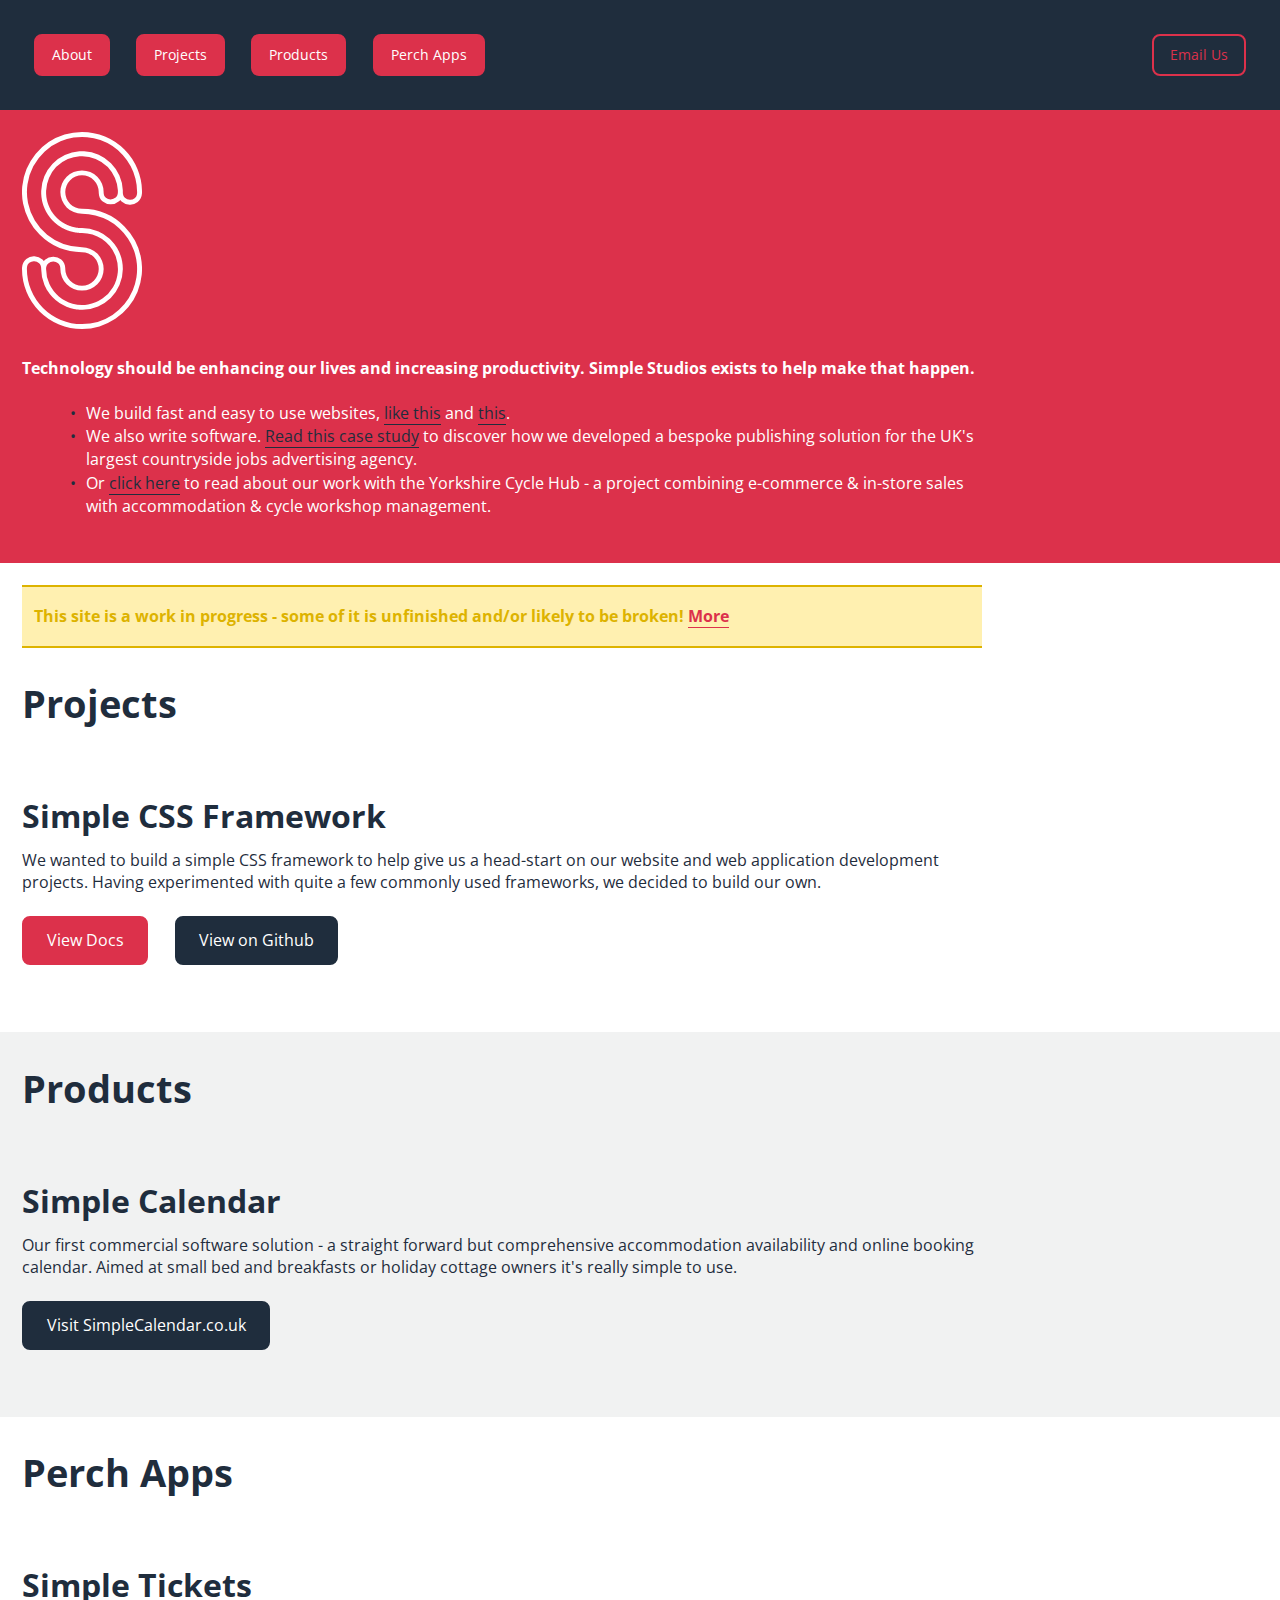
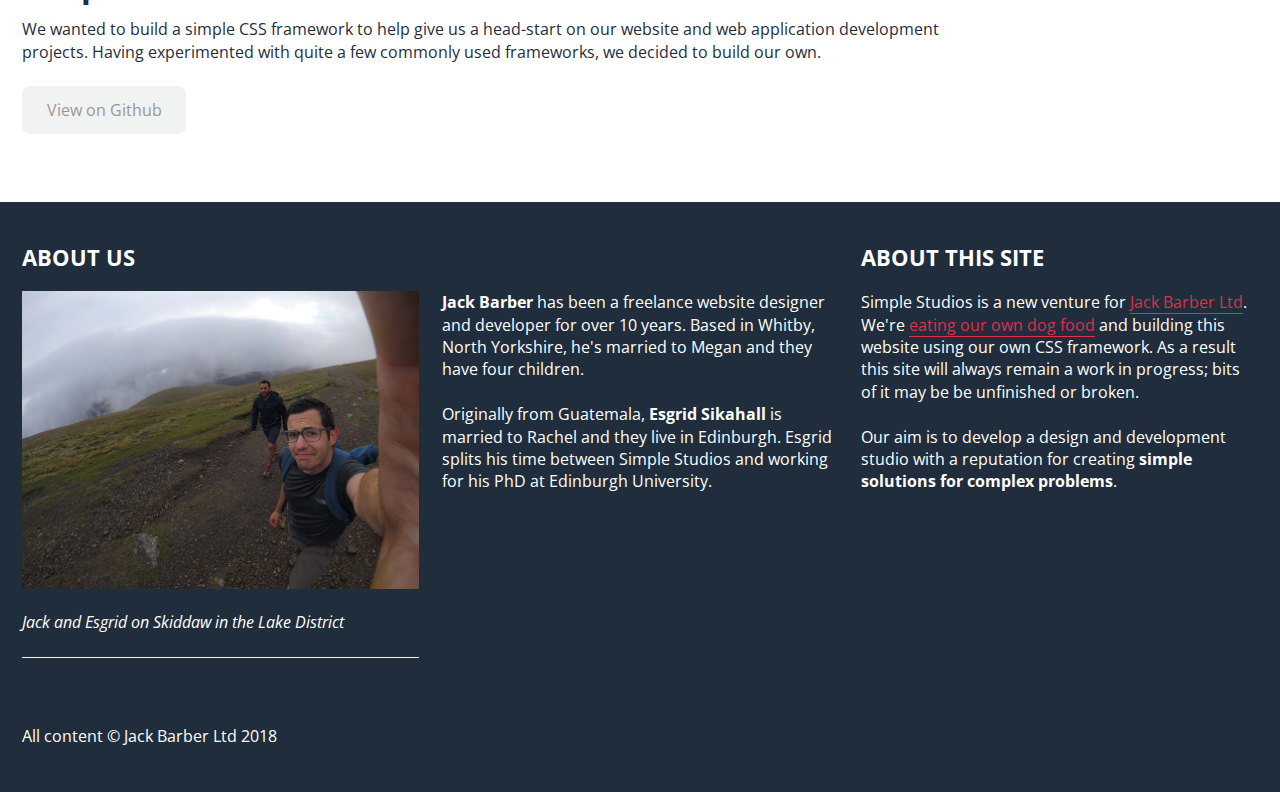
<file: index.html>
<!doctype html>
<html lang="en-GB">
<head>
	<meta charset="utf-8" />
	
	<title>Simple Studios</title>
	<link href="https://fonts.googleapis.com/css?family=Open+Sans:400,400i,700,700i" rel="stylesheet"> 
	<link href="simple-css-framework.css" rel="stylesheet" />
	<style>
		img.logo{
			max-width:120px;
			height:auto;
			margin-bottom:var(--single-line);
		}	
	</style>

    <meta name="viewport" content="width=device-width, initial-scale=1, viewport-fit=cover">
</head>
<body>
	<section class="primary">
		<header>
			<nav class="horizontal">
				<ul>
					<li><a class="button secondary smaller" href="#about">About</a></li>
					<li><a class="button secondary smaller" href="#projects">Projects</a></li>
					<li><a class="button secondary smaller" href="#products">Products</a></li>
					<li><a class="button secondary smaller" href="#perch">Perch Apps</a></li>
					<li class="push-right"><a class="button secondary outline smaller" href="mailto:hello@simplestudios.co.uk?subject=Website Enquiry">Email Us</a></li>
				</ul>
			</nav>
		</header>
	</section>
	<section class="secondary" id="about">
		<div class="row">
			<div>
				<img src="images/simplestudios.svg" alt="Simple Studios" class="logo" />
				<p><strong>Technology should be enhancing our lives and increasing productivity. Simple Studios exists to help make that happen.</strong></p>
				<ul>
					<li>We build fast and easy to use websites, <a href="http://whitbysurf.co.uk" target="_blank">like this</a> and <a href="https://spicule.co.uk" target="_blank">this</a>.</li>
					<li>We also write software. <a href="#">Read this case study</a> to discover how we developed a bespoke publishing solution for the UK's largest countryside jobs advertising agency.</li>
					<li>Or <a href="#">click here</a> to read about our work with the Yorkshire Cycle Hub - a project combining e-commerce &amp; in-store sales with accommodation &amp; cycle workshop management.</li>
				</ul>
			</div>
		</div>
	</section>
	<section id="projects">
		<div class="row">
			<div>
				<p class="alert warning">This site is a work in progress - some of it is unfinished and/or likely to be broken! <a href="#more">More</a></p>
				<h2>Projects</h2>
			</div>
		</div>
	</section>
	<section>
		<div class="row">
			<div>
				<h3>Simple CSS Framework</h3>
				<p>We wanted to build a simple CSS framework to help give us a head-start on our website and web application development projects. Having experimented with quite a few commonly used frameworks, we decided to build our own.</p>
				<p><a class="button secondary" href="simple-css-framework.html">View Docs</a> <a class="button primary" href="https://github.com/simplestudiosuk/simple-css-framework" target="_blank">View on Github</a></p>
			</div>
		</div>
	</section>
	<section class="light-neutral" id="products">
		<div class="row">
			<div>
				<h2>Products</h2>
			</div>
		</div>
	</section>
	<section class="light-neutral">
		<div class="row">
			<div>
				<h3>Simple Calendar</h3>
				<p>Our first commercial software solution - a straight forward but comprehensive accommodation availability and online booking calendar. Aimed at small bed and breakfasts or holiday cottage owners it's really simple to use.</p>
				<p><a class="button primary" href="https://simplecalendar.co.uk" target="_blank">Visit SimpleCalendar.co.uk</a></p>
			</div>
		</div>
	</section>
	<section id="perch">
		<div class="row">
			<div>
				<h2>Perch Apps</h2>
			</div>
		</div>
	</section>
	<section>
		<div class="row">
			<div>
				<h3>Simple Tickets</h3>
				<p>We wanted to build a simple CSS framework to help give us a head-start on our website and web application development projects. Having experimented with quite a few commonly used frameworks, we decided to build our own.</p>
				<p><a class="button disabled" href="#">View on Github</a></p>
			</div>
		</div>
	</section>
	<section class="primary" id="more">
		<div class="row">
			<div>
				<h4>About Us</h4>
				<figure>
					<img src="images/jack-esgrid.jpg" alt="Jack Barber and Esgrid Sikahall" />
					<figcaption>Jack and Esgrid on Skiddaw in the Lake District</figcaption>
				</figure>
			</div>
			<div>
				<p class="margin-h4"><strong>Jack Barber</strong> has been a freelance website designer and developer for over 10 years. Based in Whitby, North Yorkshire, he's married to Megan and they have four children.</p>
				<p>Originally from Guatemala, <strong>Esgrid Sikahall</strong> is married to Rachel and they live in Edinburgh. Esgrid splits his time between Simple Studios and working for his PhD at Edinburgh University.</p>
			</div>
			<div>
				<h4>About This Site</h4>
				<p>Simple Studios is a new venture for <a href="https://jackbarber.co.uk">Jack Barber Ltd</a>. We're <a href="https://en.wikipedia.org/wiki/Eating_your_own_dog_food" target="_blank">eating our own dog food</a> and building this website using our own CSS framework. As a result this site will always remain a work in progress; bits of it may be be unfinished or broken.</p>
				<p>Our aim is to develop a design and development studio with a reputation for creating <strong>simple solutions for complex problems</strong>.</p>
			</div>
		</div>
		<div class="row">
			<div>
				<p>All content &copy; Jack Barber Ltd 2018</p>
			</div>
		</div>
	</section>
</body>
</html>
</file>
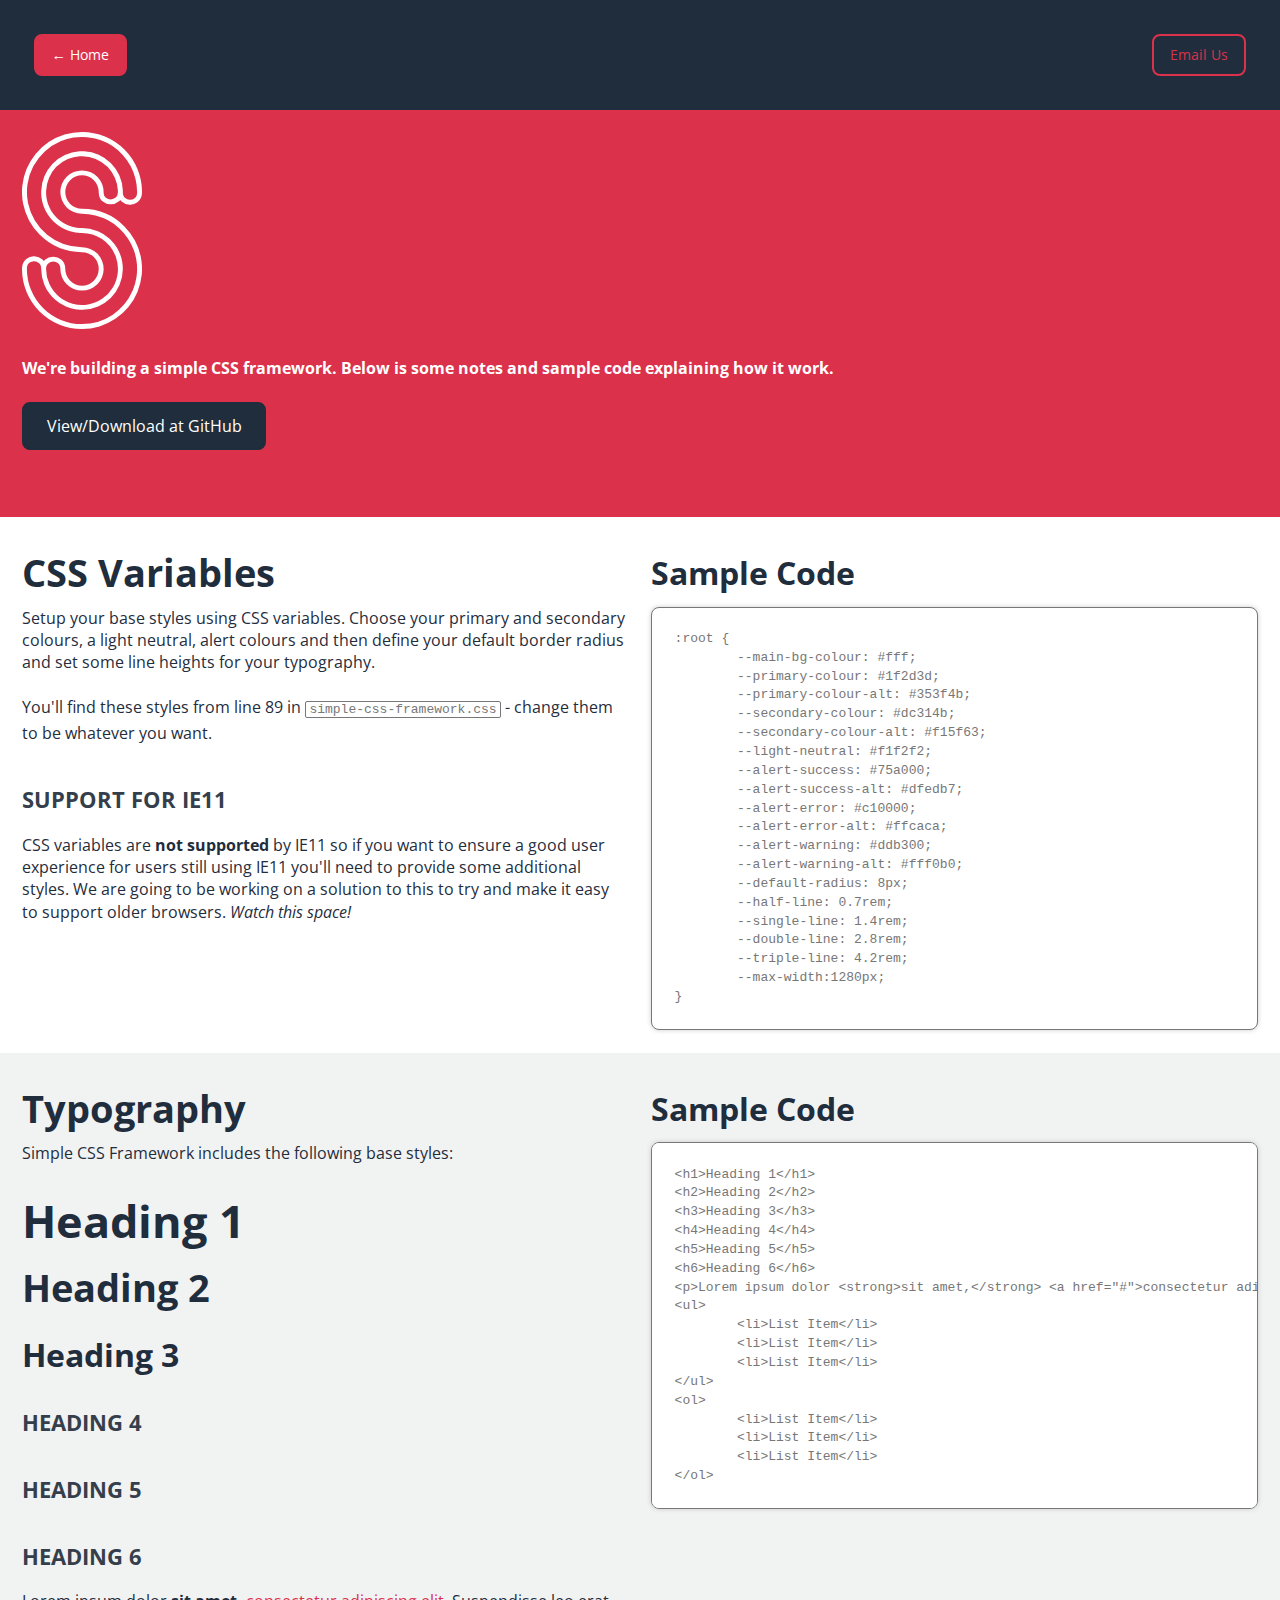
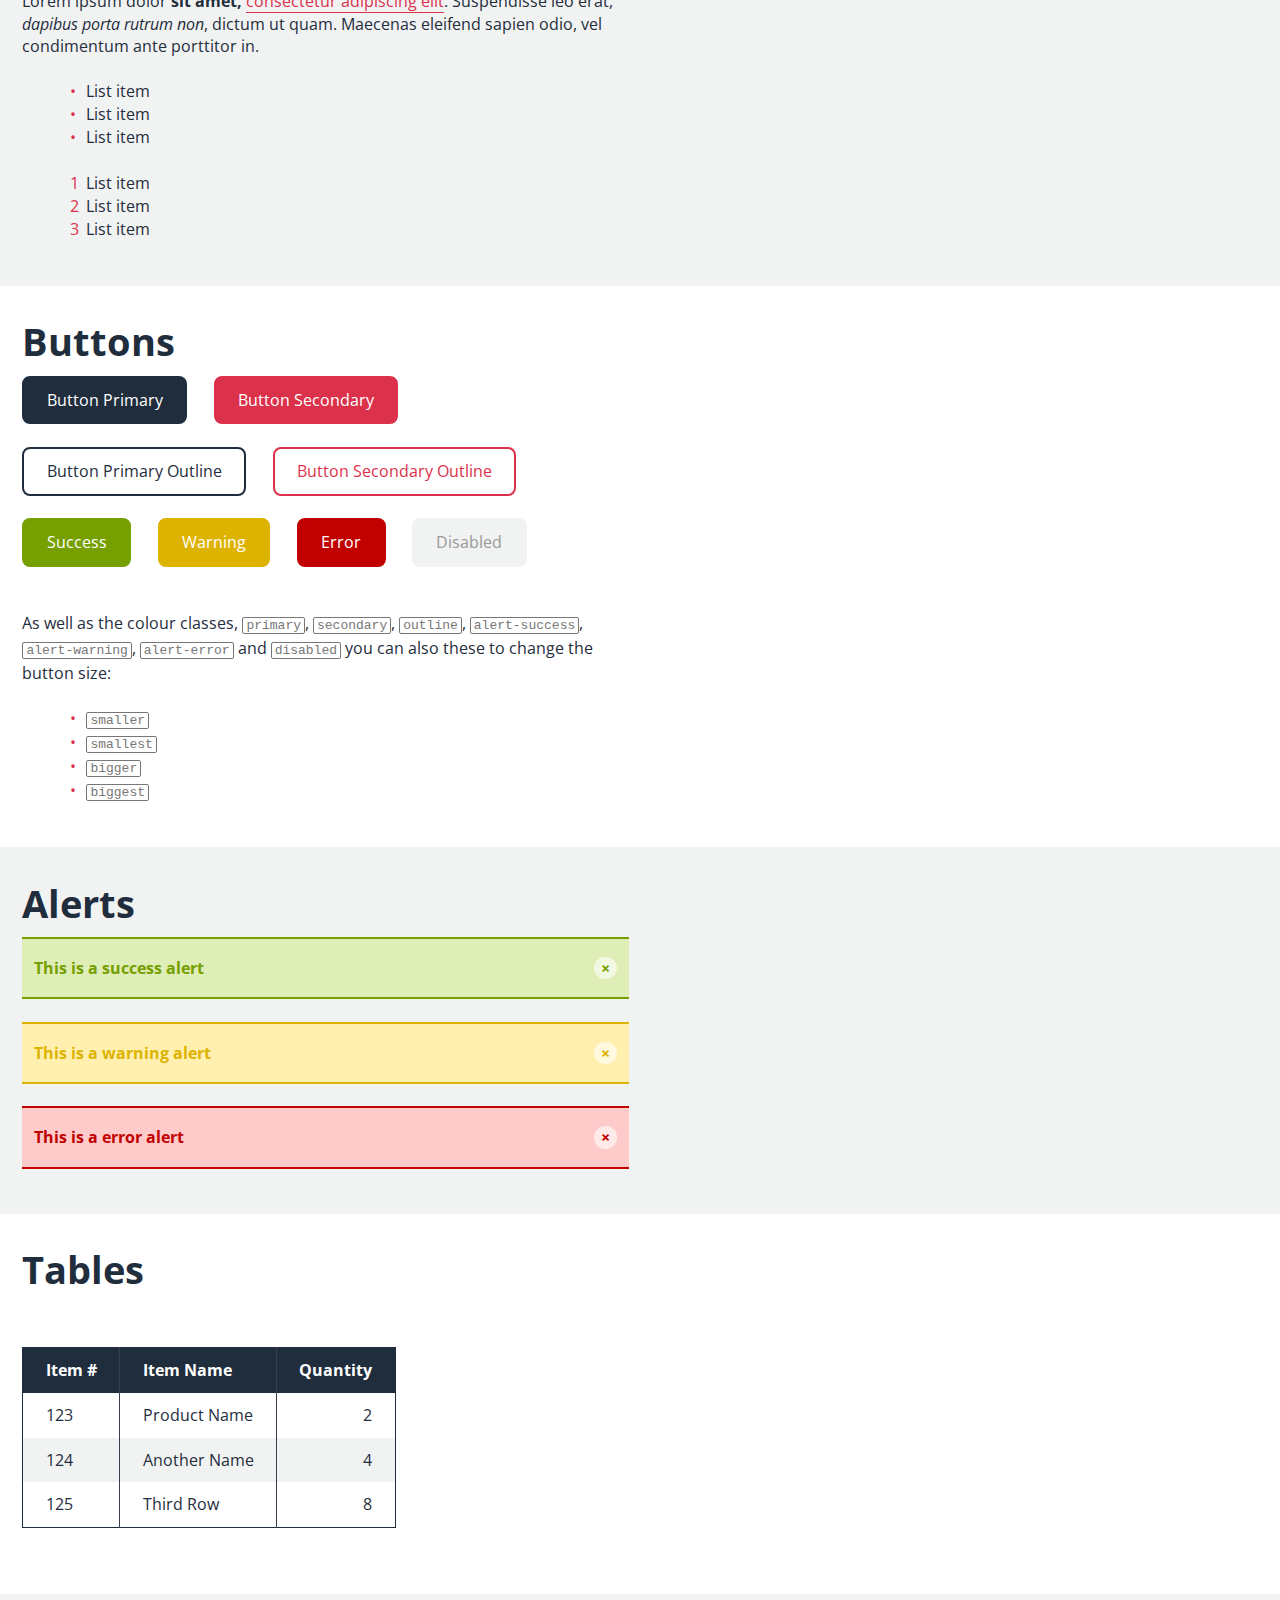
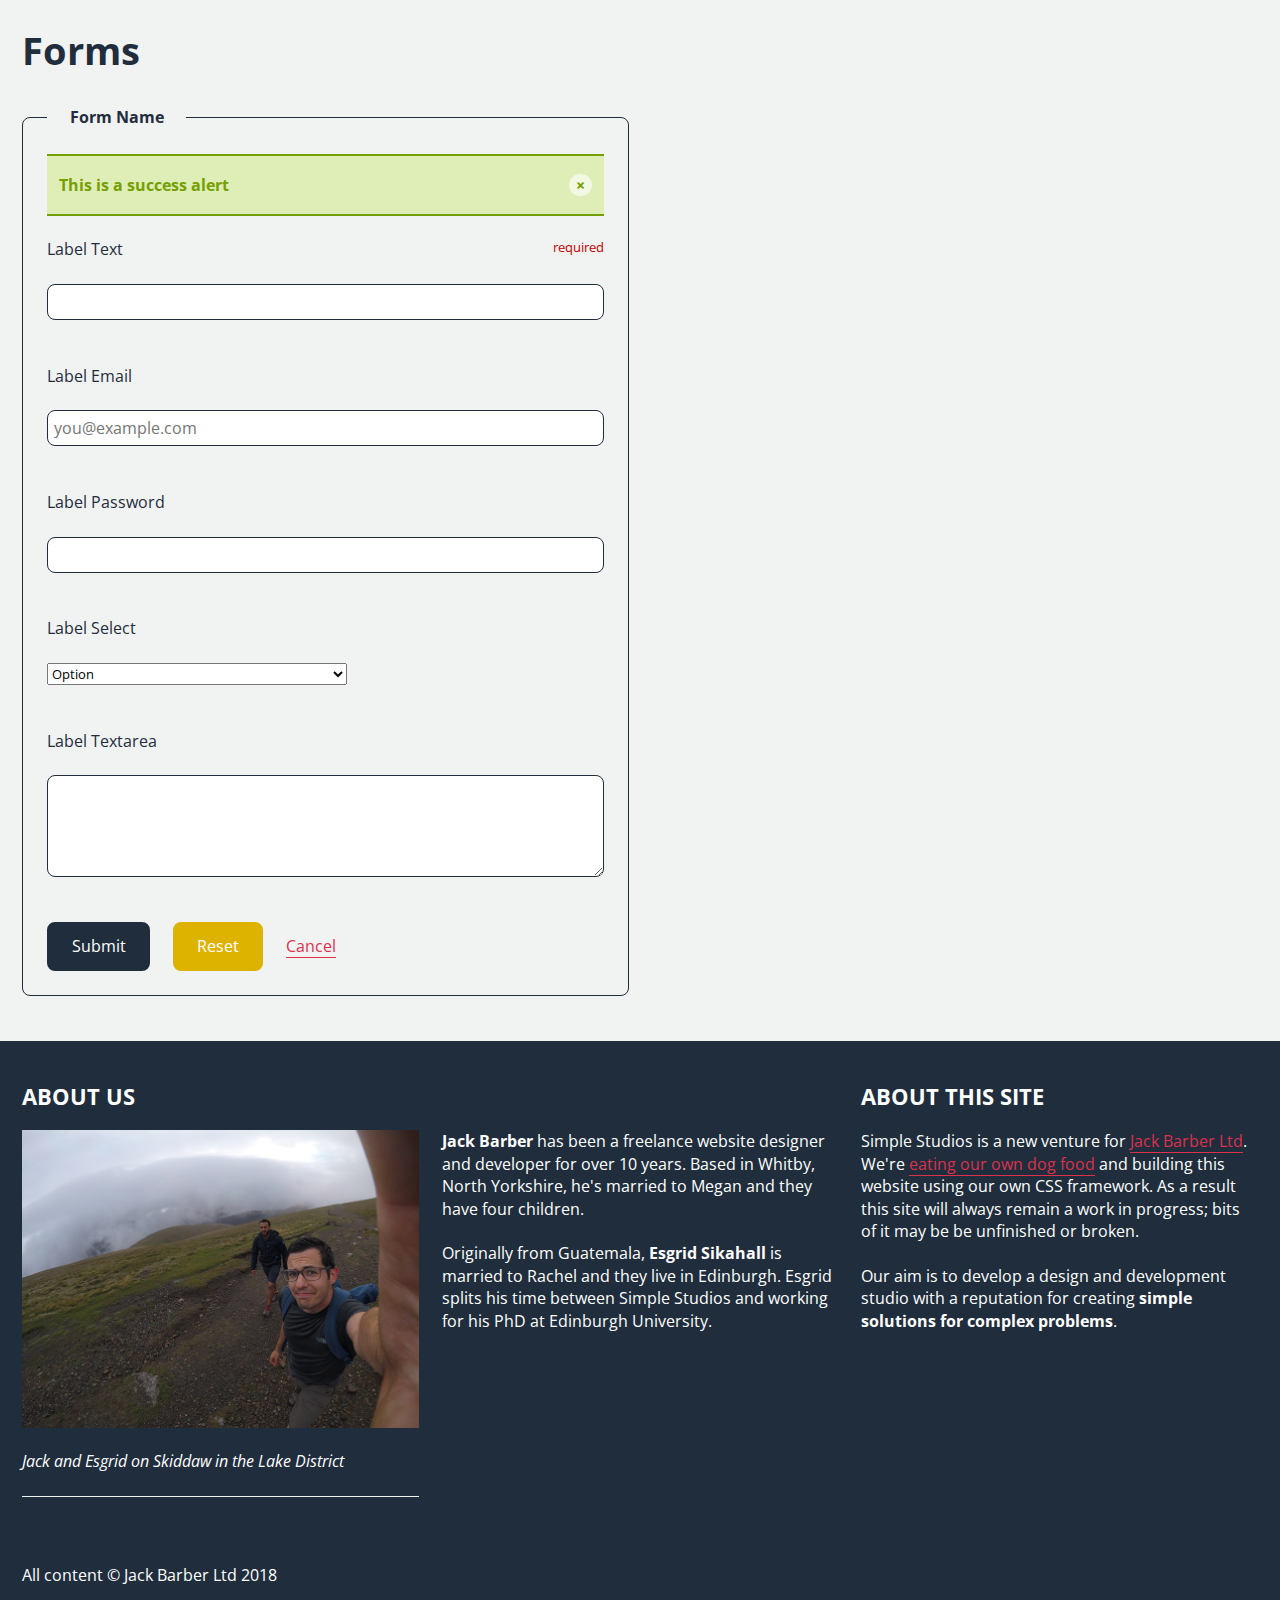
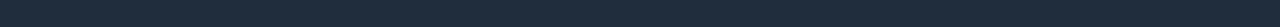
<file: simple-css-framework.html>
<!doctype html>
<html lang="en-GB">
<head>
	<meta charset="utf-8" />
	
	<title>Simple Studios</title>
	<link href="https://fonts.googleapis.com/css?family=Open+Sans:400,400i,700,700i" rel="stylesheet"> 
	<link href="simple-css-framework.css" rel="stylesheet" />
	<style>
		img.logo{
			max-width:120px;
			height:auto;
			margin-bottom:var(--single-line);
		}	
		pre{
			border:1px solid #777;
			border-radius:var(--default-radius);
			background:#fff;
			box-shadow:0px 0px 5px #ccc;
			color:#777;
			padding:var(--single-line);
			font-family:monospace;
			overflow:auto;
		}
		span.code{
			border:1px solid #777;
			border-radius:2px;
			background:#fff;
			color:#777;
			padding:0px 3px;
			font-family:monospace;
		}
	</style>

    <meta name="viewport" content="width=device-width, initial-scale=1, viewport-fit=cover">
</head>
<body>
	<section class="primary">
		<header>
			<nav class="horizontal">
				<ul>
					<li><a class="button secondary smaller" href="/">&larr; Home</a></li>
					<li class="push-right"><a class="button secondary outline smaller" href="mailto:hello@simplestudios.co.uk?subject=Website Enquiry">Email Us</a></li>
				</ul>
			</nav>
		</header>
	</section>
	<section class="secondary" id="about">
		<div class="row">
			<div>
				<img src="images/simplestudios.svg" alt="Simple Studios" class="logo" />
				<p><strong>We're building a simple CSS framework. Below is some notes and sample code explaining how it work.</strong></p>
				<p><a class="button primary" href="https://github.com/simplestudiosuk/simple-css-framework">View/Download at GitHub</a></p>
			</div>
		</div>
	</section>
	<section>
		<div class="row">
			<div>
				<h2>CSS Variables</h2>
				<p>Setup your base styles using CSS variables. Choose your primary and secondary colours, a light neutral, alert colours and then define your default border radius and set some line heights for your typography.</p>
				<p>You'll find these styles from line 89 in <span class="code">simple-css-framework.css</span> - change them to be whatever you want.</p>
				<h4>Support for IE11</h4>
				<p>CSS variables are <strong>not supported</strong> by IE11 so if you want to ensure a good user experience for users still using IE11 you'll need to provide some additional styles. We are going to be working on a solution to this to try and make it easy to support older browsers. <em>Watch this space!</em></p>
			</div>
			<div>
				<h3>Sample Code</h3>
				<pre>:root {
	--main-bg-colour: #fff;
	--primary-colour: #1f2d3d;
	--primary-colour-alt: #353f4b;
	--secondary-colour: #dc314b;
	--secondary-colour-alt: #f15f63;
	--light-neutral: #f1f2f2;
	--alert-success: #75a000;
	--alert-success-alt: #dfedb7;
	--alert-error: #c10000;
	--alert-error-alt: #ffcaca;
	--alert-warning: #ddb300;
	--alert-warning-alt: #fff0b0;
	--default-radius: 8px;
	--half-line: 0.7rem;
	--single-line: 1.4rem;
	--double-line: 2.8rem;
	--triple-line: 4.2rem;
	--max-width:1280px;
}</pre>
			</div>
		</div>
	</section>
	<section class="light-neutral">
		<div class="row">
			<div>
				<h2>Typography</h2>
				<p>Simple CSS Framework includes the following base styles:</p>
				<h1>Heading 1</h1>
				<h2>Heading 2</h2>
				<h3>Heading 3</h3>
				<h4>Heading 4</h4>
				<h5>Heading 5</h5>
				<h6>Heading 6</h6>
				<p>Lorem ipsum dolor <strong>sit amet,</strong> <a href="#">consectetur adipiscing elit</a>. Suspendisse leo erat, <em>dapibus porta rutrum non</em>, dictum ut quam. Maecenas eleifend sapien odio, vel condimentum ante porttitor in.</p>
				<ul>
					<li>List item</li>
					<li>List item</li>
					<li>List item</li>
				</ul>
				<ol>
					<li>List item</li>
					<li>List item</li>
					<li>List item</li>
				</ol>
			</div>
			<div>
				<h3>Sample Code</h3>
				<pre>&lt;h1&gt;Heading 1&lt;/h1&gt;
&lt;h2&gt;Heading 2&lt;/h2&gt;
&lt;h3&gt;Heading 3&lt;/h3&gt;
&lt;h4&gt;Heading 4&lt;/h4&gt;
&lt;h5&gt;Heading 5&lt;/h5&gt;
&lt;h6&gt;Heading 6&lt;/h6&gt;
&lt;p&gt;Lorem ipsum dolor &lt;strong&gt;sit amet,&lt;/strong&gt; &lt;a href="#"&gt;consectetur adipiscing elit&lt;/a&gt;. Suspendisse leo erat, &lt;em&gt;dapibus porta rutrum non&lt;/em&gt;, dictum ut quam. Maecenas eleifend sapien odio, vel condimentum ante porttitor in.&lt;/p&gt;
&lt;ul&gt;
	&lt;li&gt;List Item&lt;/li&gt;
	&lt;li&gt;List Item&lt;/li&gt;
	&lt;li&gt;List Item&lt;/li&gt;
&lt;/ul&gt;
&lt;ol&gt;
	&lt;li&gt;List Item&lt;/li&gt;
	&lt;li&gt;List Item&lt;/li&gt;
	&lt;li&gt;List Item&lt;/li&gt;
&lt;/ol&gt;</pre>
			</div>
		</div>
	</section>
	<section>
		<div class="row">
			<div>
				<h2>Buttons</h2>
				<p><a class="button primary" href="#">Button Primary</a> <a class="button secondary" href="#">Button Secondary</a> <a class="button primary outline" href="#">Button Primary Outline</a> <a class="button secondary outline" href="#">Button Secondary Outline</a> <a class="button alert-success" href="#">Success</a> <a class="button alert-warning" href="#">Warning</a> <a class="button alert-error" href="#">Error</a> <a class="button disabled" href="#">Disabled</a></p>
				<p>As well as the colour classes, <span class="code">primary</span>, <span class="code">secondary</span>, <span class="code">outline</span>, <span class="code">alert-success</span>, <span class="code">alert-warning</span>, <span class="code">alert-error</span> and <span class="code">disabled</span> you can also these to change the button size:</p>
				<ul>
					<li><span class="code">smaller</span></li>
					<li><span class="code">smallest</span></li>
					<li><span class="code">bigger</span></li>
					<li><span class="code">biggest</span></li>
				</ul>
			</div>
			<div>
				
			</div>
		</div>
	</section>
	<section class="light-neutral">
		<div class="row">
			<div>
				<h2>Alerts</h2>
				<p class="alert success">This is a success alert <span>&times;</span></p>
				<p class="alert warning">This is a warning alert <span>&times;</span></p>
				<p class="alert error">This is a error alert <span>&times;</span></p>
			</div>
			<div>
				
			</div>
		</div>
	</section>
	<section>
		<div class="row">
			<div>
				<h2>Tables</h2>
				<table>
					<thead>
						<tr>
							<th>Item #</th>
							<th>Item Name</th>
							<th>Quantity</th>
						</tr>
					</thead>
					<tbody>
						<tr>
							<td>123</td>
							<td>Product Name</td>
							<td class="align-right">2</td>
						</tr>
						<tr>
							<td>124</td>
							<td>Another Name</td>
							<td class="align-right">4</td>
						</tr>
						<tr>
							<td>125</td>
							<td>Third Row</td>
							<td class="align-right">8</td>
						</tr>
					</tbody>
				</table>	
			</div>
			<div>
				
			</div>
		</div>
	</section>
	<section class="light-neutral">
		<div class="row">
			<div>
				<h2>Forms</h2>
				<form>
					<fieldset>
						<legend>Form Name</legend>
						<p class="alert success">This is a success alert <span>&times;</span></p>
						<label for="input">Label Text <span>required</span></label>
						<input type="text" id="input" name="text" placeholder="" />
						<label for="email">Label Email</label>
						<input type="email" id="email" name="text" placeholder="you@example.com" />
						<label for="password">Label Password</label>
						<input type="password" id="password" name="password" placeholder="" />
						<label for="select">Label Select</label>
						<select name="select" id="select">
							<option>Option</option>
						</select>
						<label for="comment">Label Textarea</label>
						<textarea id="comment" name="comment" rows="4" cols="30"></textarea>
						<input type="submit" class="button" value="Submit" /><input type="reset" class="button alert-warning" value="Reset" /><a class="inline" href="#">Cancel</a>
					</fieldset>
				</form>
			</div>
			<div>
				
			</div>
		</div>
	</section>
	<section class="primary" id="more">
		<div class="row">
			<div>
				<h4>About Us</h4>
				<figure>
					<img src="images/jack-esgrid.jpg" alt="Jack Barber and Esgrid Sikahall" />
					<figcaption>Jack and Esgrid on Skiddaw in the Lake District</figcaption>
				</figure>
			</div>
			<div>
				<p class="margin-h4"><strong>Jack Barber</strong> has been a freelance website designer and developer for over 10 years. Based in Whitby, North Yorkshire, he's married to Megan and they have four children.</p>
				<p>Originally from Guatemala, <strong>Esgrid Sikahall</strong> is married to Rachel and they live in Edinburgh. Esgrid splits his time between Simple Studios and working for his PhD at Edinburgh University.</p>
			</div>
			<div>
				<h4>About This Site</h4>
				<p>Simple Studios is a new venture for <a href="https://jackbarber.co.uk">Jack Barber Ltd</a>. We're <a href="https://en.wikipedia.org/wiki/Eating_your_own_dog_food" target="_blank">eating our own dog food</a> and building this website using our own CSS framework. As a result this site will always remain a work in progress; bits of it may be be unfinished or broken.</p>
				<p>Our aim is to develop a design and development studio with a reputation for creating <strong>simple solutions for complex problems</strong>.</p>
			</div>
		</div>
		<div class="row">
			<div>
				<p>All content &copy; Jack Barber Ltd 2018</p>
			</div>
		</div>
	</section>
</body>
</html>
</file>
<file: simple-css-framework.css>
/*
	Simple CSS Framework is a project by simplestudios.co.uk
	
	It is intended as a lightweight set of styles which can provide a
	quick starting point for responsive website development.
	
	We are not CSS experts, there will be errors, and it won't all be
	written using bleeding-edge techniques - but it will be functional.
	
	Our aim is to build something which will help us get a head start on 
	layout and structure as we build client websites and web applications.
	
	Feel free to use it as you see fit!
	
	License: none (public domain)
*/

/*
	Table of Contents
	1. CSS Reset
	2. Global Styles
	3. Typography
	4. Tables
	5. Forms and Buttons
	6. Layout
	7. Menus
*/

/*
	1. CSS Reset
*/

/* http://meyerweb.com/eric/tools/css/reset/ 
   v2.0 | 20110126
   License: none (public domain)
*/

html, body, div, span, applet, object, iframe,
h1, h2, h3, h4, h5, h6, p, blockquote, pre,
a, abbr, acronym, address, big, cite, code,
del, dfn, em, img, ins, kbd, q, s, samp,
small, strike, strong, sub, sup, tt, var,
b, u, i, center,
dl, dt, dd, ol, ul, li,
fieldset, form, label, legend,
table, caption, tbody, tfoot, thead, tr, th, td,
article, aside, canvas, details, embed, 
figure, figcaption, footer, header, hgroup, 
menu, nav, output, ruby, section, summary,
time, mark, audio, video {
	margin: 0;
	padding: 0;
	border: 0;
	font-size: 100%;
	font: inherit;
	vertical-align: baseline;
}
/* HTML5 display-role reset for older browsers */
article, aside, details, figcaption, figure, 
footer, header, hgroup, menu, nav, section {
	display: block;
}
body {
	line-height: 1;
}
ol, ul {
	list-style: none;
}
blockquote, q {
	quotes: none;
}
blockquote:before, blockquote:after,
q:before, q:after {
	content: '';
	content: none;
}
table {
	border-collapse: collapse;
	border-spacing: 0;
}

/*
	2. Global Styles
*/

/*
	Setup some global styles for the system - referencing fonts included in the site's head
*/
:root {
	--main-bg-colour: #fff;
	--primary-colour: #1f2d3d;
	--primary-colour-alt: #353f4b;
	--secondary-colour: #dc314b;
	--secondary-colour-alt: #f15f63;
	--light-neutral: #f1f2f2;
	--alert-success: #75a000;
	--alert-success-alt: #dfedb7;
	--alert-error: #c10000;
	--alert-error-alt: #ffcaca;
	--alert-warning: #ddb300;
	--alert-warning-alt: #fff0b0;
	--default-radius: 8px;
	--half-line: 0.7rem;
	--single-line: 1.4rem;
	--double-line: 2.8rem;
	--triple-line: 4.2rem;
	--max-width:1280px;
}
*{
	box-sizing:border-box;
	font-family:'Open Sans', sans-serif;
}
body{
	font-family:'Open Sans', sans-serif;
	font-size:1em;
	line-height:1.45;
	-webkit-font-smoothing: antialiased;
	background:var(--main-bg-color);
}

/*
	3. Typography
*/

/*
	Styles for type - sizes, weights, margins etc. - trying to get away with as little as possible
*/
h1,h2,h3,h4,h5,h6{
	font-weight:700;
	line-height:var(--triple-line);
	color:var(--primary-colour);
}
h1{
	font-size:2.8em;
}
h2{
	font-size:2.4em;
}
h3{
	font-size:2.0em;
}
h4,h5,h6{
	font-size:1.4em;
	text-transform: uppercase;
	color:var(--primary-colour-alt);
}
p{
	margin-bottom:var(--single-line);
	max-width:60em;
	color:var(--primary-colour);
	line-height:var(--single-line);
	margin-bottom:var(--single-line);
}
ul{
	margin-bottom:var(--single-line);
	list-style:none;
	color: var(--primary-colour);
	margin-left:4em;
	max-width:56em;
}
ul li{
	max-width:56em;
}
ul li::before{
	content: "•"; 
	color: var(--secondary-colour);
	display: inline-block; 
	width: 1em;
	margin-left: -1em
}
.secondary ul li::before{
	color: var(--primary-colour);
}
ol{
	margin-bottom:var(--single-line);
	list-style:none;
	color: var(--primary-colour);
	margin-left:4em;
	max-width:56em;
}
ol li::before {
	content: counter(li); 
	color: var(--secondary-colour);
	display: inline-block; 
	width: 1em;
	margin-left: -1em;
}
ol li{
	counter-increment: li;
}
a{
	text-decoration:none;
	color:var(--secondary-colour);
	border-bottom:1px solid var(--secondary-colour);
}
a:hover{
	color:var(--secondary-colour-alt);
	border-bottom:1px solid var(--secondary-colour-alt);
}
a:focus,a:active{
	background:lightyellow;
}
strong{
	font-weight:700;
}
em{
	font-style:italic;
}
.margin-h1{
	margin-top:calc(2.8em + var(--double-line));
}
.margin-h2{
	margin-top:calc(2.4em + var(--double-line));
}
.margin-h3{
	margin-top:calc(2em + var(--double-line));
}
.margin-h4,.margin-h5,.margin-h6{
	margin-top:calc(1.4em + var(--double-line));
}
/*
	4. Tables
*/
table{
	margin:calc(var(--double-line) - 1px) 0;
	border:1px solid var(--primary-colour);
	color:var(--primary-colour);
}
thead{
	background:var(--primary-colour);
}
tr:nth-child(even){
	background: var(--light-neutral);
}
th{
	font-weight:700;
	line-height:var(--double-line);
	padding:0 var(--single-line);
	text-align:left;
	border-right:1px solid var(--primary-colour-alt);
	color:#fff;
}
th:last-child{
	border-right:none;
}
td{
	line-height:var(--double-line);
	padding:0 var(--single-line);
	border-right:1px solid  var(--primary-colour-alt);
}
td:last-child{
	border-right:none;
}
td.align-right{
	text-align:right;
}

/*
	5. Forms and Buttons
*/
form{
	max-width:60em;
}
fieldset{
	margin:var(--single-line) 0px;
	padding:24px;
	border:1px solid var(--primary-colour);
	border-radius:var(--default-radius);
}
fieldset legend{
	background: var(--main-bg-colour);
	padding:0 var(--single-line);
	margin-left:-var(--single-line);
	color:var(--primary-colour);
	font-weight:700;
}
label{
	width:100%;
	display:block;
	margin-bottom:var(--single-line);
	color: var(--primary-colour);
}
label span{
	float:right;
	font-size:80%;
	color: var(--alert-error);
}
input,textarea{
	margin-bottom:var(--double-line);
	min-width:300px;
	border:1px solid var(--primary-colour);
	padding:6px;
	font-size:1em;
	border-radius:var(--default-radius);
	width:100%;
}
textarea{
	display:block;
	font-size:1em;
}
select{
	min-width:300px;
	display:block;
	margin-bottom:var(--double-line);
}
input:focus,textarea:focus{
	background:lightyellow;
}
.button{
	text-decoration: none;
	background: var(--primary-colour);
	color: var(--main-bg-colour);
	min-width:auto;
	padding:var(--half-line) var(--single-line);
	border-radius:var(--default-radius);
	border:2px solid var(--primary-colour);
	display:inline-block;
	cursor:pointer;
	margin-right:var(--single-line);
	margin-bottom:var(--single-line);
	line-height:var(--single-line);
}
.button.primary{
	background: var(--primary-colour);
	color: var(--main-bg-colour);
}
.button.primary.outline{
	border:2px solid var(--primary-colour);
	color: var(--primary-colour);
	background:transparent;
}
.button.secondary{
	background: var(--secondary-colour);
	border:2px solid var(--secondary-colour);
	color: var(--main-bg-colour);
}
.button.secondary.outline{
	border:2px solid var(--secondary-colour);
	color: var(--secondary-colour);
	background:transparent;
}
.button.alert-success{
	border:2px solid var(--alert-success);
	background: var(--alert-success);
	color: var(--main-bg-colour);
}
.button.alert-warning{
	border:2px solid var(--alert-warning);
	background: var(--alert-warning);
	color: var(--main-bg-colour);	
}
.button.alert-error{
	border:2px solid var(--alert-error);
	background: var(--alert-error);
	color: var(--main-bg-colour);
}
.button:hover{
	background: var(--light-neutral);
	border:2px solid var(--secondary-colour);
	color: var(--main-primary-colour);
}
.button.primary.outline:hover{
	border:2px solid var(--secondary-colour);
	color: var(--secondary-colour);
}
.button.secondary.outline:hover{
	border:2px solid var(--primary-colour);
	color: var(--primary-colour);
}
.button.alert-success:hover,.button.alert-warning:hover,.button.alert-error:hover{
	background:var(--primary-colour);
	border:2px solid var(--primary-colour);
	color:var(--main-bg-colour);
}
.button.disabled{
	background:var(--light-neutral);
	border:2px solid var(--light-neutral);
	color:#999;
	cursor:not-allowed;
}
.button.all-caps{
	text-transform: uppercase;
}
input.button{
	margin-bottom:0px;
	width:auto;
}
.button.smaller{
	font-size:90%;
	padding:8px 16px;
}
.button.smallest{
	font-size:80%;
	padding:6px 12px;
}
.button.bigger{
	font-size:120%;
	padding:12px 24px;
}
.button.biggest{
	font-size:140%;
	padding:14px 28px;
}
.alert{
	border-top:2px solid var(--primary-colour);
	border-bottom:2px solid var(--primary-colour);
	background: var(--light-neutral);
	padding:18px 12px;
	width:100%;
	font-weight:700;
}
.alert span{
	float:right;
	display:inline-block;
	width:1.4em;
	height:1.4em;
	line-height:1.4em;
	text-align:center;
	font-weight:700;
	border-radius:50%;
	background:rgba(255,255,255,0.6);
	cursor:pointer;
}
.alert.success{
	border-top:2px solid var(--alert-success);
	border-bottom:2px solid var(--alert-success);
	background:var(--alert-success-alt);
	color:var(--alert-success);	
}
.alert.success span:hover{
	color:#fff;
	background:var(--alert-success);	
}
.alert.warning{
	border-top:2px solid var(--alert-warning);
	border-bottom:2px solid var(--alert-warning);
	background:var(--alert-warning-alt);
	color:var(--alert-warning);	
}
.alert.warning span:hover{
	color:#fff;
	background:var(--alert-warning);	
}
.alert.error{
	border-top:2px solid var(--alert-error);
	border-bottom:2px solid var(--alert-error);
	background:var(--alert-error-alt);
	color:var(--alert-error);
}
.alert.error span:hover{
	color:#fff;
	background:var(--alert-error);
}
/*
	6. Layout
*/
section{
	width:100%;
}
section.light-neutral{
	background:var(--light-neutral);
}
section.primary{
	background:var(--primary-colour);
}
section.secondary{
	background:var(--secondary-colour);
}
section.primary h1,section.primary h2,section.primary h3,section.primary h4,section.primary h5,section.primary h6,section.primary p,section.primary ul,section,primary ol,
section.secondary h1,section.secondary h2,section.secondary h3,section.secondary h4,section.secondary h5,section.secondary h6,section.secondary p,section.secondary ul,section.secondary ol{
	color:#fff;
}
section.primary table thead{
	background:var(--secondary-colour);
}
section.primary tr:nth-child(even){
	background: var(--primary-colour-alt);
}
section.primary a.button:hover{
	color:var(--secondary-colour);
	background:var(--main-bg-colour);
	border:2px solid var(--main-bg-colour);
}
section.secondary a{
	color:var(--primary-colour);
	border-bottom:1px solid var(--primary-colour);
}
section.secondary a:hover{
	color:var(--light-neutral);
	border-bottom:1px solid var(--light-neutral);
}
section.secondary a.button:hover{
	color:var(--primary-colour);
	background:var(--main-bg-colour);
	border:2px solid var(--main-bg-colour);
}
section.secondary tr:nth-child(even){
	background: var(--secondary-colour-alt);
}
section.light-neutral form fieldset legend{
	background:var(--light-neutral);
}
section header{
	width:100%;
	max-width:var(--max-width);
	margin:0 auto;
	display:block;
	display:flex;
	flex-wrap:wrap;
	align-content:space-around;
	padding:var(--half-line);
}
section div.row{
	width:100%;
	max-width:var(--max-width);
	margin:0 auto;
	display:block;
	display:flex;
	flex-wrap:wrap;
	align-content:space-around;
	padding:var(--half-line);
}
section div.row div{
	flex: 1 0 calc(25% - var(--single-line));
	min-width:300px;
	margin:var(--half-line);
}
figure{
	max-width:100%;
	margin-bottom:var(--single-line);
	border-bottom:1px solid var(--light-neutral);
}
figure img{
	display:block;
	max-width:100%;
	height:auto;
}
figure figcaption{
	display:block;
	color:var(--primary-alt-colour);
	font-style:italic;
	margin:var(--single-line) 0;
}
/*
	7. Menus
*/
nav{
	padding:var(--single-line);
	width:100%;
}
nav.horizontal ul{
	margin:0px;
	width:100%;
	max-width:100%;
}
nav.horizontal ul li::before{
	content: '';
}
nav.horizontal ul li{
	display:inline-block;
}
nav.horizontal ul li a{
	margin-right:var(--single-line);
}
nav.horizontal ul li a.button{
	margin-bottom:0px;
}
nav.horizontal ul li.push-right{
	float:right;
	margin-right:0px;
}
nav.horizontal ul li.push-right a{
	margin-right:0px;
	margin-left:var(--single-line);
}
nav.horizontal ul li a.button-padding{
	line-height:var(--double-line);
	margin-right:var(--single-line);
}
/*
	8. Break Points
*/
@media screen and (max-width:768px){
	ul{
		margin-left:2em;
	}
	nav.horizontal ul{
		display:none;
	}
}
</file>
